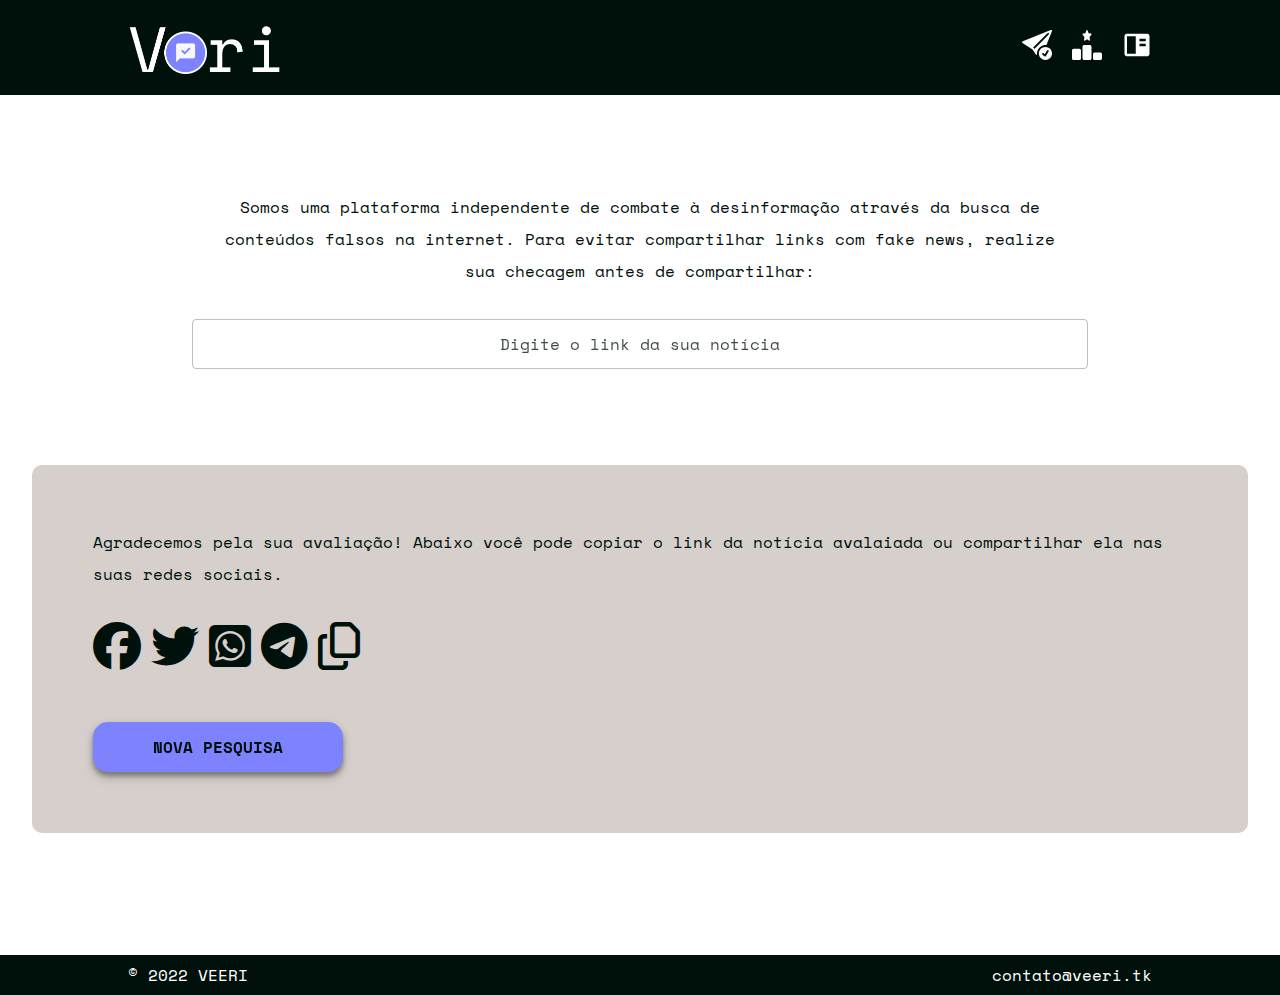
<file: compartilharpesquisa.html>
<!doctype html>
<html lang="pt-br">

<head>
    <meta charset="UTF-8">
    <meta name="viewport"
        content="width=device-width, user-scalable=no, initial-scale=1.0, maximum-scale=1.0, minimum-scale=1.0">
    <meta http-equiv="X-UA-Compatible" content="ie=edge">
    <title>Veeri</title>
    <link rel="stylesheet" href="css/reset.css">
    <link rel="stylesheet" href="css/global.css">
    <link rel="shortcut icon" href="images/favicon.png" type="image/x-icon">
    <link rel="stylesheet" href="css/compartilharpesquisa.css">
    <link rel="stylesheet" href="https://cdnjs.cloudflare.com/ajax/libs/font-awesome/6.2.0/css/all.min.css">
</head>

<body>
    <!--    HEADER       -->
    <header id="navbar">
        <a href="index.html">
            <img src="images/logo.png" id="logo" alt="Veeri logotipo" />
        </a>
        <nav>
            <a href="especialista.html">
                <img src="images/bi_send-check-fill.svg" />
            </a>
            <a href="ranking.html">
                <img src="images/fa6-solid_ranking-star.svg" />
            </a>
            <a href="faq.html">
                <img src="images/bxs_book-content.png" />
            </a>
        </nav>
    </header>

    <!--    BUSCA DE NOTÍCIAS       -->
    <section id="busca-noticia">
        <h2 class="h2-busca">
            Somos uma plataforma independente de combate à desinformação através da busca de conteúdos falsos na
            internet. Para evitar compartilhar links com fake news, realize sua checagem antes de compartilhar:
        </h2>

        <form onsubmit="validateNews(event)">
            <input id="link-noticia" placeholder="Digite o link da sua notícia" type="url" />
        </form>
    </section>


    <!--  RESULTADO DA PESQUISA  -->
    <section class="resultado-pesquisa">
        <div class="content">
            <div class="card">
                <div class="card-header">
                    <h2>
                        Agradecemos pela sua avaliação! Abaixo você pode copiar
                        o link da notícia avalaiada ou compartilhar ela nas suas
                        redes sociais.
                        <br><br>
                    </h2>
                </div>
                <div class="avaliacao">
                    <div class="icone-estrela">
                        <a type="radio" name="nota1" id="nota1" href="#"></a>
                        <label for="nota1" class="fa-brands fa-facebook"></label>
                        <a type="radio" name="nota2" id="nota2" href="#"></a>
                        <label for="nota2" class="fa-brands fa-twitter"></label>
                        <a type="radio" name="nota3" id="nota3" href="#"></a>
                        <label for="nota3" class="fa-brands fa-square-whatsapp"></label>
                        <a type="radio" name="nota4" id="nota4" href="#"></a>
                        <label for="nota4" class="fa-brands fa-telegram"></label>
                        <a type="radio" name="nota5" id="nota5" href="#"></a>
                        <label for="nota5" class="fa-regular fa-copy"></label>
                    </div>
                </div>
                <div class="wrapper-btns">
                    <div class="wrapper-avaliar">
                        <form>
                            <button formaction="index.html" type="submit" class="avaliar">NOVA PESQUISA</button>
                        </form>
                    </div>
                </div>
            </div>
        </div>
        </div>
        </div>
    </section>


    <!--    FOOTER       -->
    <footer id="footer">
        <p>© 2022 VEERI</p>
        <a href="mailto:contato@veeri.tk">
            <p>contato@veeri.tk</p>
        </a>
    </footer>
</body>
<script src="#"></script>

</html>
</file>
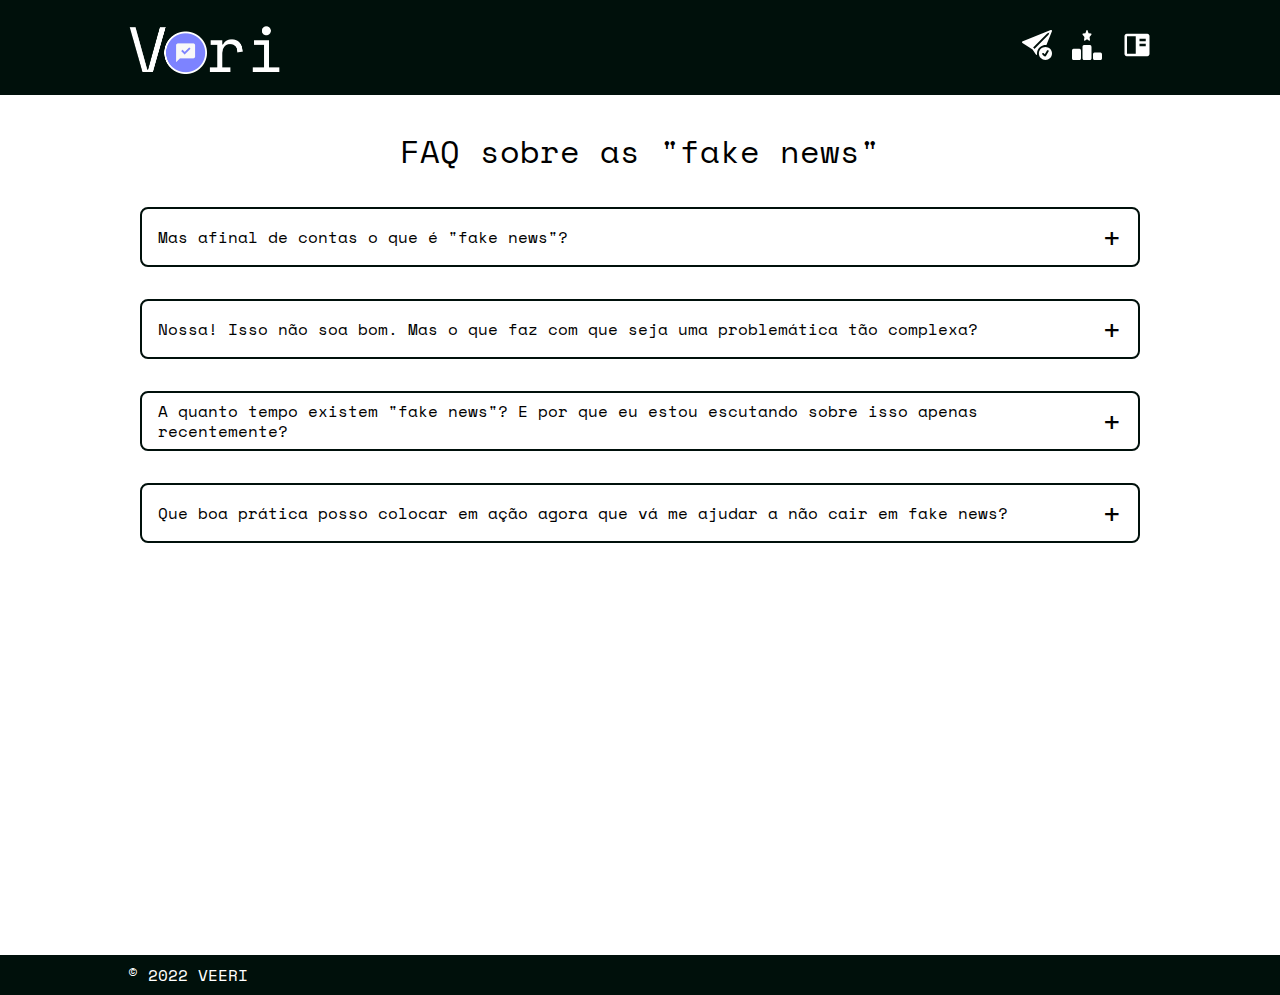
<file: faq.html>
<!DOCTYPE html>
<html lang="pt-br">

<head>
  <meta charset="UTF-8">
  <meta name="viewport"
    content="width=device-width, user-scalable=no, initial-scale=1.0, maximum-scale=1.0, minimum-scale=1.0">
  <meta http-equiv="X-UA-Compatible" content="ie=edge">
  <title>Veeri</title>
  <link rel="stylesheet" href="css/reset.css">
  <link rel="stylesheet" href="css/global.css">
  <link rel="shortcut icon" href="images/favicon.png" type="image/x-icon">
  <link rel="stylesheet" href="css/faq.css">
</head>

<body>

  <!--    HEADER       -->
  <header id="navbar">
    <a href="index.html">
      <img src="images/logo.png" id="logo" alt="Veeri logotipo" />
    </a>
    <nav>
      <a href="especialista.html">
        <img src="images/bi_send-check-fill.svg" />
      </a>
      <a href="ranking.html">
        <img src="images/fa6-solid_ranking-star.svg" />
      </a>
      <a href="faq.html">
        <img src="images/bxs_book-content.png" />
      </a>
    </nav>
  </header>


  <!-- FAQ -->
  <section class="faq-section">
    <h1>
      FAQ sobre as "fake news"
    </h1>
    <!-- FAQ 1 -->
        <div class="accordion">
      <div class="accordion-item">
        <div class="accordion-item-header">
          <p>Mas afinal de contas o que é "fake news"?</p>
        </div>
        <div class="accordion-item-body">
          <div class="accordion-item-body-content">
            <p>"Fake news" é um estrangeirismo (que pode ser traduzido simplesmente como
              "notícia falsa") incorporado no vocabulário informal da fala e escrita em língua postuguesa
              como sinônimo de: história falsa, espalhada na internet ou em outra forma midiática,
              com aparência de notícia que é usualmente criada com o fim de influenciar pontos de vista políticos.</p>
            <br>
            <p>Fonte: <a href="https://dictionary.cambridge.org/dictionary/english/fake-news" target="_blank"
                rel="noopener noreferrer">Dicionário Cambridge</a></p>
          </div>
        </div>
      </div>
    </div>
    <!-- FAQ 2 -->
    <div class="accordion">
      <div class="accordion-item">
        <div class="accordion-item-header">
          <p>Nossa! Isso não soa bom. Mas o que faz com que seja uma problemática tão complexa?</p>
        </div>
        <div class="accordion-item-body">
          <div class="accordion-item-body-content">
            <p>
              A definição acima infelizmente não expõe a dificuldade do assunto.
              A primeira questão é a linha tênue entre fake news e a sátira ou a paródia.
              Sites como <a href="https://www.sensacionalista.com.br/" target="_blank" rel="noopener noreferrer">o Sensacionalista</a>
              se estabeleceram publicando o que potencialmente poderíamos chamar de fake news.
              Porém, isso seria cruzar a linha da sátira ou da paródia. <br><br>
              Outra questão é o carater político das fake news. Isso nos leva ao problema
              da atribuição de veracidade sobre uma certa notícia apenas com base no "bias", ou
              tendência política que a pessoa expressa, e não a avaliação crítica
              dos fatos, ou, se for o caso, mentiras apresentados. <br><br>
              Tais fatos como tantos outros fatores fazem com que a tarefa de filtrar
              notícias falsas de notícias legítimas seja um grande desafio.
            </p>
            <br>
            <p>Fonte: <a href="https://www.accessnow.org/frequently-asked-questions-fake-news/" target="_blank"
                rel="noopener noreferrer">acessnow.org</a></p>
          </div>
        </div>
      </div>
    </div>
    <!-- FAQ 3 -->
    <div class="accordion">
      <div class="accordion-item">
        <div class="accordion-item-header">
          <p>A quanto tempo existem "fake news"? E por que eu estou escutando sobre isso apenas recentemente?</p>
        </div>
        <div class="accordion-item-body">
          <div class="accordion-item-body-content">
            <p>
              A história das fake news pode ser traçada até a imprensa sensacionalista
              do século 19, ou seja, vai muito além da popularidade recente que o termo "fake news" tomou.
              <br><br>Contudo, essa popularidade recente se dá pelo protagonismo das redes sociais e formas
              de jornalismo via internet como veículos de circulação de notícias falsas
              e sensacionalistas em contextos políticos importantes, mais notoriamente nas
              eleições de 2016 dos Estados Unidos. Infelizmente essa tendência persiste
              e impacta sistemas políticos em praticamente toda parte do planeta.
            </p>
            <br>
            <p>Fonte: <a href="https://pt.wikipedia.org/wiki/Not%C3%ADcia_falsa" target="_blank"
                rel="noopener noreferrer">Wikipedia</a></p>
          </div>
        </div>
      </div>
    </div>
    <!-- FAQ 4 -->
    <div class="accordion">
      <div class="accordion-item">
        <div class="accordion-item-header">
          <p>Que boa prática posso colocar em ação agora que vá me ajudar a não cair em fake news?</p>
        </div>
        <div class="accordion-item-body">
          <div class="accordion-item-body-content">
            <p>
              Para se assegurar da credibilidade daquilo que você encontra na internet
              algo muito importante de incorporar são cinco perguntas simples: <br><br>
              QUEM?<br>
              Pergunte-se "Quem publicou essa informação?"; "Quem publicou tem algo a ganhar com a notícia?";
              "O autor tem experiência direta com o tópico?"; "Ele é respeitado por grandes organizações ou é tipo como um expert?"
              <br><br>
              O QUE?<br>
              Pergunte-se "Qual é a ideia central dessa notícia, e os argumentos são baseados em evidências?"; 
              "Consigo formar uma lista de fontes verificáveis sobre o assunto?"
              <br><br>
              ONDE?<br>
              Pergunte-se "Onde encontrei essa informação?". Busque identificar a procedência do espaço de informação.
              <br><br>
              QUANDO?<br>
              Pergunte-se "Quando foi escrita essa notícia?"; "Isso é relevante para o meu contexto atual?"
              <br><br>
              POR QUE?<br>
              Pergunte-se "Por qual razão essa notícia foi publicada?"; "Por que essa notícia é veiculada dessa forma?" 
              <br>
            </p>
            <br>
            <p>Fonte: <a href="https://www.voicesofyouth.org/fighting-fake-news-5-questions-ensure-credibility" target="_blank"
                rel="noopener noreferrer">Unicef</a></p>
          </div>
        </div>
      </div>
    </div>
  </section>


  <!--    FOOTER       -->
  <footer id="footer">
    <p>© 2022 VEERI</p>
    <a href="mailto:contato@veeri.tk">
      <p>contato@veeri.tk</p>
    </a>
  </footer>
  <script src="js/faq.js"></script>
</body>

</html>
</file>
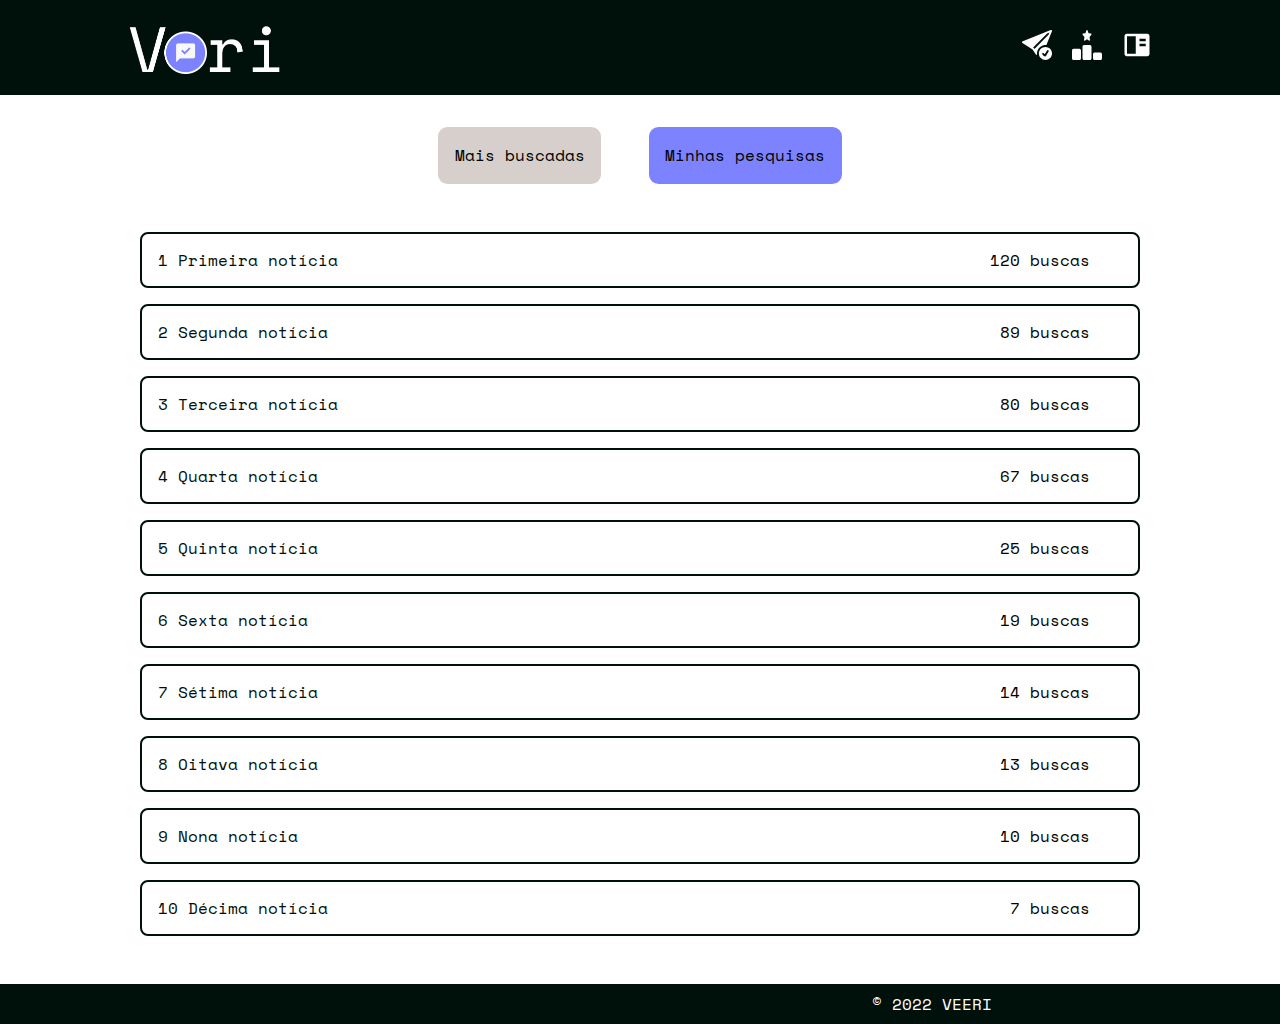
<file: ranking.html>
<!DOCTYPE html>
<html lang="pt-br">
<head>
  <meta charset="UTF-8">
  <meta name="viewport"
        content="width=device-width, user-scalable=no, initial-scale=1.0, maximum-scale=1.0, minimum-scale=1.0">
  <meta http-equiv="X-UA-Compatible" content="ie=edge">
  <title>Veeri</title>
  <link rel="stylesheet" href="css/reset.css">
  <link rel="stylesheet" href="css/global.css">
  <link rel="stylesheet" href="css/ranking.css">
  <link rel="shortcut icon" href="images/favicon.png" type="image/x-icon">
</head>
<body>
  <!--    HEADER       -->
  <header id="navbar">
    <a href="index.html">
      <img src="images/logo.png" id="logo" alt="Veeri logotipo" />
    </a>
    <nav>
      <a href="especialista.html">
        <img src="images/bi_send-check-fill.svg" />
      </a>
      <a href="ranking.html">
        <img src="images/fa6-solid_ranking-star.svg" />
      </a>
      <a href="faq.html">
        <img src="images/bxs_book-content.png" />
      </a>
    </nav>
  </header>


  <!--   BOTÕES RANKING   -->
  <section class="btn-container">
    <button class="btn-clicado" id="rankGeral" onclick="rankGeral()">Mais buscadas</button>
    <button class="btn-nao-clicado" id="rankUser" onclick="rankUser()">Minhas pesquisas</button>
  </section>

  <!--   RANKING   -->
  
  <section class="ranking">
  </section>

  <!--   FOOTER   -->

  <footer id="footer">
    <p>© 2022 VEERI</p>
    <a href="mailto:contato@veeri.tk">
      <p>contato@veeri.tk</p>
    </a>
  </footer>
  <script src="js/ranking.js"></script>
</body>
</html>
</file>
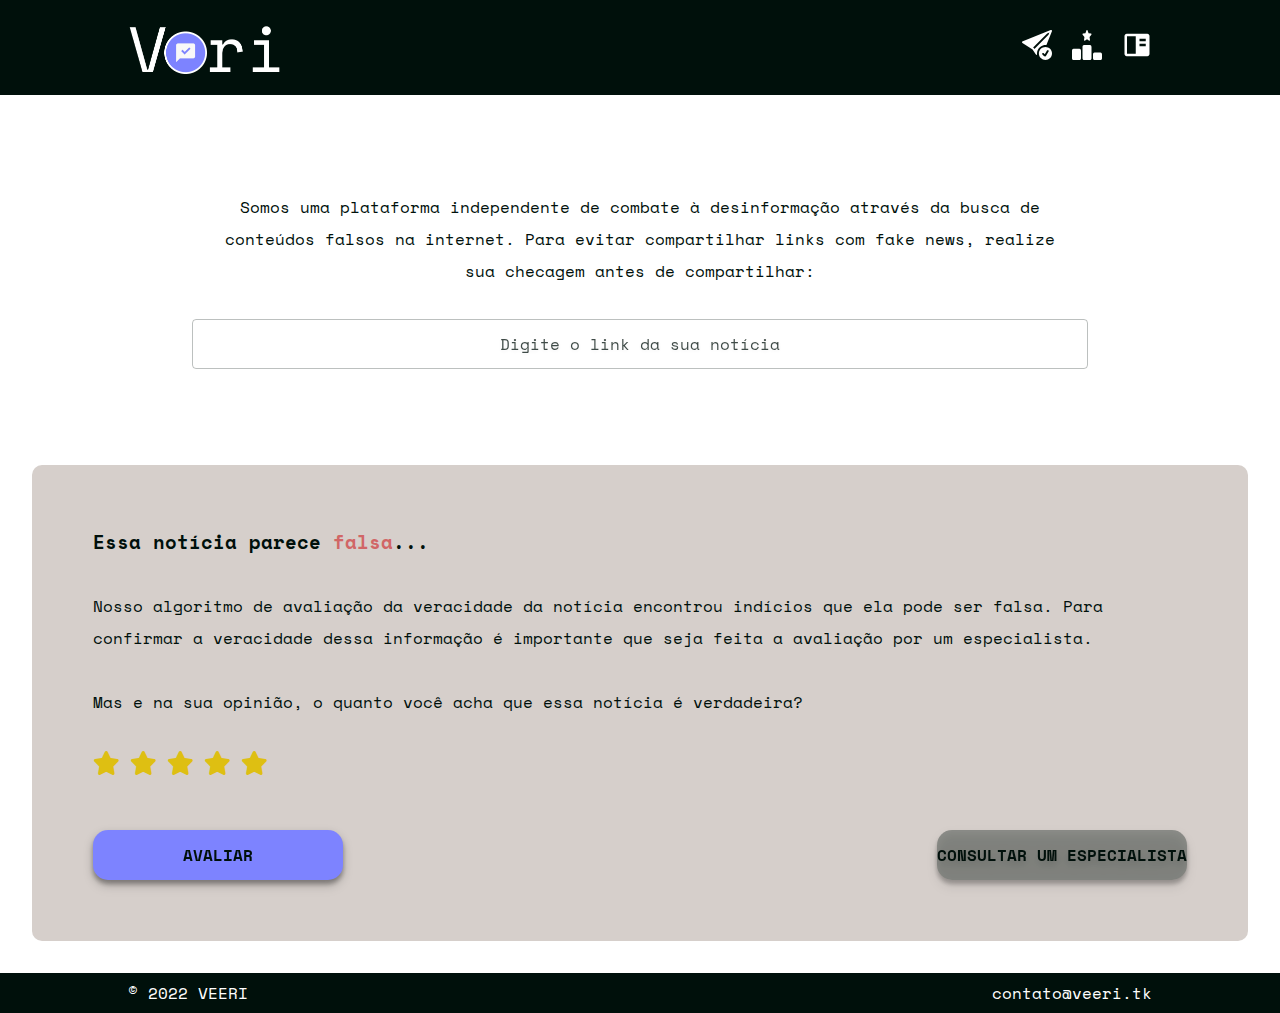
<file: resultadopesquisa.html>
<!doctype html>
<html lang="pt-br">

<head>
    <meta charset="UTF-8">
    <meta name="viewport"
        content="width=device-width, user-scalable=no, initial-scale=1.0, maximum-scale=1.0, minimum-scale=1.0">
    <meta http-equiv="X-UA-Compatible" content="ie=edge">
    <title>Veeri</title>
    <link rel="stylesheet" href="css/reset.css">
    <link rel="stylesheet" href="css/global.css">
    <link rel="shortcut icon" href="images/favicon.png" type="image/x-icon">
    <link rel="stylesheet" href="css/resultadopesquisa.css">
    <link rel="stylesheet" href="https://cdnjs.cloudflare.com/ajax/libs/font-awesome/6.2.0/css/all.min.css">
</head>

<body>
    <!--    HEADER       -->
    <header id="navbar">
        <a href="index.html">
            <img src="images/logo.png" id="logo" alt="Veeri logotipo" />
        </a>
        <nav>
            <a href="especialista.html">
                <img src="images/bi_send-check-fill.svg" />
            </a>
            <a href="ranking.html">
                <img src="images/fa6-solid_ranking-star.svg" />
            </a>
            <a href="faq.html">
                <img src="images/bxs_book-content.png" />
            </a>
        </nav>
    </header>

    <!--    BUSCA DE NOTÍCIAS       -->
    <section id="busca-noticia">
        <h2 class="h2-busca">
            Somos uma plataforma independente de combate à desinformação através da busca de conteúdos falsos na
            internet. Para evitar compartilhar links com fake news, realize sua checagem antes de compartilhar:
        </h2>

        <form onsubmit="validateNews(event)">
            <input id="link-noticia" placeholder="Digite o link da sua notícia" type="url" />
        </form>
    </section>


    <!--  RESULTADO DA PESQUISA  -->
    <section class="resultado-pesquisa">
        <div class="content">
            <div class="card">
                <div class="card-header">
                    <h1>
                        Essa notícia parece <span style="color: #d16666;font-weight: 600;
                        font-size: 1.2rem">falsa</span>...
                        <br><br>
                    </h1>
                    <h2>
                        Nosso algoritmo de avaliação da veracidade da notícia encontrou indícios que ela pode ser
                        falsa. Para confirmar a veracidade dessa informação é importante que seja feita a avaliação
                        por um especialista.
                        <br><br>
                    </h2>
                </div>
                <div class="card-footer">
                    <h2>
                        Mas e na sua opinião, o quanto você acha que essa notícia é verdadeira?
                        <br><br>
                    </h2>
                </div>
                <div class="avaliacao">
                    <div class="icone-estrela">
                        <input type="radio" name="nota1" id="nota1">
                        <label for="nota1" class="fas fa-star"></label>
                        <input type="radio" name="nota2" id="nota2">
                        <label for="nota2" class="fa fa-star"></label>
                        <input type="radio" name="nota3" id="nota3">
                        <label for="nota3" class="fa fa-star"></label>
                        <input type="radio" name="nota4" id="nota4">
                        <label for="nota4" class="fa fa-star"></label>
                        <input type="radio" name="nota5" id="nota5">
                        <label for="nota5" class="fa fa-star"></label>
                    </div>
                </div>
                <div class="wrapper-btns">
                    <div class="wrapper-avaliar">
                        <form>
                            <button formaction="compartilharpesquisa.html" type="submit" class="avaliar">AVALIAR</button>
                        </form>
                    </div>
                    <div class="wrapper-especialista">
                        <form>
                            <button formaction="especialista.html" type="submit" class="especialista">CONSULTAR UM
                                ESPECIALISTA</button>
                        </form>
                    </div>
                </div>
            </div>
        </div>
        </div>
        </div>
    </section>


    <!--    FOOTER       -->
    <footer id="footer">
        <p>© 2022 VEERI</p>
        <a href="mailto:contato@veeri.tk">
            <p>contato@veeri.tk</p>
        </a>
    </footer>
</body>
<script src="#"></script>

</html>
</file>
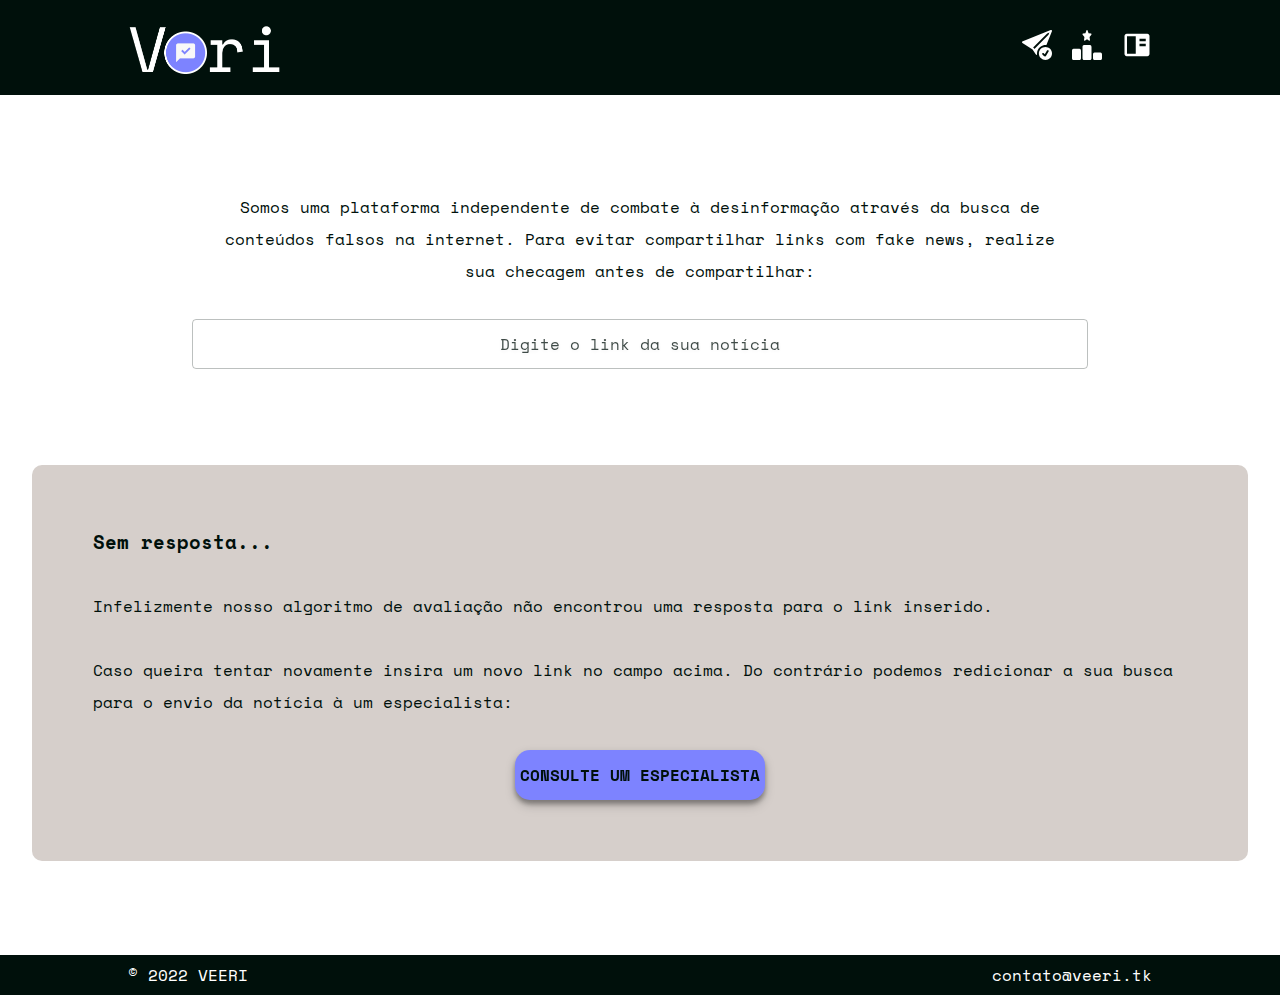
<file: semresultado.html>
<!doctype html>
<html lang="pt-br">

<head>
    <meta charset="UTF-8">
    <meta name="viewport"
        content="width=device-width, user-scalable=no, initial-scale=1.0, maximum-scale=1.0, minimum-scale=1.0">
    <meta http-equiv="X-UA-Compatible" content="ie=edge">
    <title>Veeri</title>
    <link rel="stylesheet" href="css/reset.css">
    <link rel="stylesheet" href="css/global.css">
    <link rel="shortcut icon" href="images/favicon.png" type="image/x-icon">
    <link rel="stylesheet" href="css/semresultado.css">
</head>

<body>
    <!--    HEADER       -->
    <header id="navbar">
        <a href="index.html">
            <img src="images/logo.png" id="logo" alt="Veeri logotipo" />
        </a>
        <nav>
            <a href="especialista.html">
                <img src="images/bi_send-check-fill.svg" />
            </a>
            <a href="ranking.html">
                <img src="images/fa6-solid_ranking-star.svg" />
            </a>
            <a href="faq.html">
                <img src="images/bxs_book-content.png" />
            </a>
        </nav>
    </header>

    <!--    BUSCA DE NOTÍCIAS       -->
    <section id="busca-noticia">
        <h2 class="h2-busca">
            Somos uma plataforma independente de combate à desinformação através da busca de conteúdos falsos na
            internet. Para evitar compartilhar links com fake news, realize sua checagem antes de compartilhar:
        </h2>

        <form onsubmit="validateNews(event)">
            <input id="link-noticia" placeholder="Digite o link da sua notícia" type="url" />
        </form>
    </section>


    <!--  RESULTADO DA PESQUISA  -->
    <section class="resultado-pesquisa">
        <div class="content">
            <div class="card">
                <div class="card-header">
                    <h1>
                        Sem resposta...
                        <br><br>
                    </h1>
                    <h2>
                        Infelizmente nosso algoritmo de avaliação não encontrou
                        uma resposta para o link inserido.
                        <br><br>
                    </h2>
                </div>
                <div class="card-footer">
                    <h2>
                        Caso queira tentar novamente insira um novo link no campo acima. Do contrário
                        podemos redicionar a sua busca para o envio da notícia à um especialista:
                        <br><br>
                    </h2>
                    <div class="card-action">
                        <form>
                            <button formaction="especialista.html" type="submit" class="action" >CONSULTE UM ESPECIALISTA</button>
                        </form>
                    </div>
                </div>
            </div>
        </div>
    </section>


    <!--    FOOTER       -->
    <footer id="footer">
        <p>© 2022 VEERI</p>
        <a href="mailto:contato@veeri.tk">
            <p>contato@veeri.tk</p>
        </a>
    </footer>
</body>
<script src="#"></script>

</html>
</file>
<file: css/global.css>
@import url('https://fonts.googleapis.com/css2?family=Space+Mono:ital,wght@0,400;0,700;1,400;1,700&display=swap');

* {
    font-family: 'Space Mono', monospace;
    box-sizing: border-box;
    --preto: #00100B;
    --preto-ligth: rgba(0, 16, 11, 0.35);
    --alturaHeader: 95px;
    --alturaFooter: 40px;
    --azul: #7D83FF;
    --red: red;
    font-size: 16px;
}

body {
    display: flex;
    flex-direction: column;
    width: 100%;
    height: 100%;
    margin: var(--alturaHeader) auto 0 auto;
}

#navbar, #footer {
    background-color: var(--preto);
    width: 100%;
    padding: 0 10%;
    display: flex;
    justify-content: space-between;
    color: #FFF;
    z-index: 5;
}

#navbar {
    height: var(--alturaHeader);
    flex-shrink: 0;
    position: fixed;
    top: 0;
    left: 0;
    align-content: center;
}

#navbar nav {
    display: flex;
    gap: 20px;
    align-items: center;
}

#navbar nav img {
    width: 30px;
    height: 30px;
}

#footer {
    height: var(--alturaFooter);
    flex-shrink: 0;
    align-items: center;
}

#logo {
    width: 158px;
    height: 95px;
}

input:invalid {
    background-color: ivory;
    border: none;
    outline: 2px solid var(--red);
    border-radius: 5px;
}
</file>
<file: css/compartilharpesquisa.css>
html {
    height: 100%;
}

body {
    min-height: 100%;
}

#footer {
    margin-top: auto;
}

#busca-noticia {
    width: 100%;
    color: var(--preto);
    padding: 5% 15%;
    font-style: normal;
    font-weight: 400;
    font-size: 1.5rem;
    line-height: 2rem;
    text-align: center;
    color: var(--preto);
    display: flex;
    flex-direction: column;
    justify-content: space-around;
}

.h2-busca {
    margin: 2rem 2rem;
}

#busca-noticia form {
    height: fit-content;
    display: flex;
    flex-direction: column;
    align-items: center;
}

#busca-noticia input {
    width: 100%;
    height: 50px;
    border: 1px solid var(--preto-ligth);
    filter: drop-shadow(0px 1px 2px rgba(55, 65, 81, 0.08));
    border-radius: 4px;
    color: var(--preto);
    opacity: 0.85;
    opacity: 0.75;
    font-size: 1rem;
}

#busca-noticia button {
    width: 250px;
    height: 50px;
    filter: drop-shadow(0px 4px 4px rgba(0, 0, 0, 0.25));
    background: var(--azul);
    box-shadow: 0px 4px 4px rgba(0, 0, 0, 0.25);
    border-radius: 15px;
    color: #00100B;
    font-style: normal;
    font-weight: 600;
    font-size: 1.2rem;
    line-height: 2rem;
}

.resultado-pesquisa {
    margin: 2rem;
    background-color: #d6cfcb;
    border-radius: 10px;
}

.content {
    width: 100%;
    color: var(--preto);
    padding: 5% 5%;
    font-style: normal;
    font-weight: 400;
    font-size: 1.5rem;
    line-height: 2rem;
    text-align: center;
    color: var(--preto);
    display: flex;
    flex-direction: column;
    justify-content: space-around;

}

.content h1 {
    font-weight: 600;
    font-size: 1.2rem;
    text-align: left;
}

.content h2 {
    text-align: left;
}

.content .avaliar {
    width: 250px;
    height: 50px;
    filter: drop-shadow(0px 4px 4px rgba(0, 0, 0, 0.25));
    background: var(--azul);
    box-shadow: 0px 4px 4px rgba(0, 0, 0, 0.25);
    border-radius: 15px;
    color: #00100B;
    font-style: normal;
    font-weight: 600;
    text-align: center;
}

.content .wrapper-btns {
    display: flex;
}

.content .wrapper-especialista {
    text-align: right;
}

.content .wrapper-avaliar {
    flex: 1;
    text-align: left;
}

.content .especialista {
    width: 250px;
    height: 50px;
    filter: drop-shadow(0px 4px 4px rgba(0, 0, 0, 0.25));
    background: var(--preto-ligth);
    box-shadow: 0px 4px 4px rgba(0, 0, 0, 0.25);
    border-radius: 15px;
    color: #00100B;
    font-style: normal;
    font-weight: 600;
    text-align: center;
}

.content .avaliacao {
    text-align: left;
    margin-bottom: 3rem;
}

.icone-estrela a {
    display: none;
}

.icone-estrela a + label{
    font-size: 3rem;
    cursor: pointer;
}
</file>
<file: css/faq.css>
html {
    height: 100%;
}

body {
    min-height: 100%;
}

h1 {
    text-align: center;
    margin: 2rem 0;
    font-size: 2rem;
}

a {
    font-weight: bold;
    color: var(--preto);
}

a:hover {
    color: #00100b81;
}

.accordion {
    width: 90%;
    max-width: 1000px;
    margin: 2rem auto;
}

.accordion-item {
    background-color: #fff;
    margin: 1rem 0;
    border-radius: 0.5rem;
    border: 2px solid var(--preto);
}

.accordion-item-header {
    padding: 0.5rem 3rem 0.5rem 1rem;
    min-height: 3.5rem;
    line-height: 1.25rem;
    display: flex;
    align-items: center;
    position: relative;
    cursor: pointer;
}

.accordion-item-header::after {
    content: "\002B";
    font-size: 2rem;
    position: absolute;
    right: 1rem;
}

.accordion-item-header.active::after {
    content: "\2212";
}

.accordion-item-body {
    max-height: 0;
    overflow: hidden;
    transition: max-height 0.2s ease-out;    
}

.accordion-item-body-content {
    padding: 1rem;
    line-height: 1.5rem;
    border-top: 2px solid;
    border-image: linear-gradient(to right, var(--preto), #fff) 1;
}

#footer {
    margin-top: auto;
}
</file>
<file: css/ranking.css>
html {
    height: 100%;
}

body {
    min-height: 100%;
}

a {
    color: var(--preto);
}

a:hover {
    color: #00100b81;
}

#footer {
    margin-top: auto;
}

.btn-container {
    display: flex;
    width: 100%;
    justify-content: center;
    align-items: center;
    padding-top: 2rem;
}

button {
    cursor: pointer;
    padding: 0.9rem 0.9rem;
    margin: 0 1.5rem;
    transition: 0.3s; 
}

.btn-clicado {
    border: 2px solid #d6cfcb;
    background-color: #d6cfcb;
    border-radius: 0.6rem 0.6rem 0.6rem 0.6rem;
}

.btn-clicado:hover {
    background-color: #bdb7b4;
    border-color: #bdb7b4;
}

.btn-nao-clicado {
    border: 2px solid #7d83ff;
    background-color: #7d83ff;
    border-radius: 0.6rem 0.6rem 0.6rem 0.6rem;
}

.btn-nao-clicado:hover {
    background-color: #686ee7;
    border-color: #686ee7;
}

.ranking {
    width: 90%;
    max-width: 1000px;
    margin: 2rem auto;
}

.item {
    padding: 0.5rem 3rem 0.5rem 1rem;
    min-height: 3.5rem;
    line-height: 1.25rem;
    background-color: #fff;
    margin: 1rem 0;
    border-radius: 0.5rem;
    border: 2px solid var(--preto);
    display: flex;
    align-items: center;
    position: relative;
    cursor: pointer;
}

p {
   margin-left: auto;
   margin-right: 0;
}
</file>
<file: css/resultadopesquisa.css>
html {
    height: 100%;
}

body {
    min-height: 100%;
}

#footer {
    margin-top: auto;
}

#busca-noticia {
    width: 100%;
    color: var(--preto);
    padding: 5% 15%;
    font-style: normal;
    font-weight: 400;
    font-size: 1.5rem;
    line-height: 2rem;
    text-align: center;
    color: var(--preto);
    display: flex;
    flex-direction: column;
    justify-content: space-around;
}

.h2-busca {
    margin: 2rem 2rem;
}

#busca-noticia form {
    height: fit-content;
    display: flex;
    flex-direction: column;
    align-items: center;
}

#busca-noticia input {
    width: 100%;
    height: 50px;
    border: 1px solid var(--preto-ligth);
    filter: drop-shadow(0px 1px 2px rgba(55, 65, 81, 0.08));
    border-radius: 4px;
    color: var(--preto);
    opacity: 0.85;
    opacity: 0.75;
    font-size: 1rem;
}

#busca-noticia button {
    width: 250px;
    height: 50px;
    filter: drop-shadow(0px 4px 4px rgba(0, 0, 0, 0.25));
    background: var(--azul);
    box-shadow: 0px 4px 4px rgba(0, 0, 0, 0.25);
    border-radius: 15px;
    color: #00100B;
    font-style: normal;
    font-weight: 600;
    font-size: 1.2rem;
    line-height: 2rem;
}

.resultado-pesquisa {
    margin: 2rem;
    background-color: #d6cfcb;
    border-radius: 10px;
}

.content {
    width: 100%;
    color: var(--preto);
    padding: 5% 5%;
    font-style: normal;
    font-weight: 400;
    font-size: 1.5rem;
    line-height: 2rem;
    text-align: center;
    color: var(--preto);
    display: flex;
    flex-direction: column;
    justify-content: space-around;

}

.content h1 {
    font-weight: 600;
    font-size: 1.2rem;
    text-align: left;
}

.content h2 {
    text-align: left;
}

.content .avaliar {
    width: 250px;
    height: 50px;
    filter: drop-shadow(0px 4px 4px rgba(0, 0, 0, 0.25));
    background: var(--azul);
    box-shadow: 0px 4px 4px rgba(0, 0, 0, 0.25);
    border-radius: 15px;
    color: #00100B;
    font-style: normal;
    font-weight: 600;
    text-align: center;
}

.content .wrapper-btns {
    display: flex;
}

.content .wrapper-especialista {
    text-align: right;
}

.content .wrapper-avaliar {
    flex: 1;
    text-align: left;
}

.content .especialista {
    width: 250px;
    height: 50px;
    filter: drop-shadow(0px 4px 4px rgba(0, 0, 0, 0.25));
    background: var(--preto-ligth);
    box-shadow: 0px 4px 4px rgba(0, 0, 0, 0.25);
    border-radius: 15px;
    color: #00100B;
    font-style: normal;
    font-weight: 600;
    text-align: center;
}

.content .avaliacao {
    text-align: left;
    margin-bottom: 3rem;
}

.icone-estrela input {
    display: none;
}

.icone-estrela input + label{
    font-size: 1.5rem;
    color: #debf12;
}

.icone-estrela input:checked + label ~ label {
    color: var(--preto-ligth);
}

.icone-estrela label:active{
    transform: scale(0.8);
    transition: 0.3s ease;
}
</file>
<file: css/semresultado.css>
html {
    height: 100%;
}

body {
    min-height: 100%;
}

#footer {
    margin-top: auto;
}

#busca-noticia {
    width: 100%;
    color: var(--preto);
    padding: 5% 15%;
    font-style: normal;
    font-weight: 400;
    font-size: 1.5rem;
    line-height: 2rem;
    text-align: center;
    color: var(--preto);
    display: flex;
    flex-direction: column;
    justify-content: space-around;
}

.h2-busca {
    margin: 2rem 2rem;
}

#busca-noticia form {
    height: fit-content;
    display: flex;
    flex-direction: column;
    align-items: center;
}

#busca-noticia input {
    width: 100%;
    height: 50px;
    border: 1px solid var(--preto-ligth);
    filter: drop-shadow(0px 1px 2px rgba(55, 65, 81, 0.08));
    border-radius: 4px;
    color: var(--preto);
    opacity: 0.85;
    opacity: 0.75;
    font-size: 1rem;
}

#busca-noticia button {
    width: 250px;
    height: 50px;
    filter: drop-shadow(0px 4px 4px rgba(0, 0, 0, 0.25));
    background: var(--azul);
    box-shadow: 0px 4px 4px rgba(0, 0, 0, 0.25);
    border-radius: 15px;
    color: #00100B;
    font-style: normal;
    font-weight: 600;
    font-size: 1.2rem;
    line-height: 2rem;
}

.resultado-pesquisa {
    margin: 2rem;
    background-color: #d6cfcb;
    border-radius: 10px;
}

.content {
    width: 100%;
    color: var(--preto);
    padding: 5% 5%;
    font-style: normal;
    font-weight: 400;
    font-size: 1.5rem;
    line-height: 2rem;
    text-align: center;
    color: var(--preto);
    display: flex;
    flex-direction: column;
    justify-content: space-around;

}

.content h1 {
    font-weight: 600;
    font-size: 1.2rem;
    text-align: left;
}

.content h2 {
    text-align: left;
}

.content button {
    width: 250px;
    height: 50px;
    filter: drop-shadow(0px 4px 4px rgba(0, 0, 0, 0.25));
    background: var(--azul);
    box-shadow: 0px 4px 4px rgba(0, 0, 0, 0.25);
    border-radius: 15px;
    color: #00100B;
    font-style: normal;
    font-weight: 600;
}
</file>
